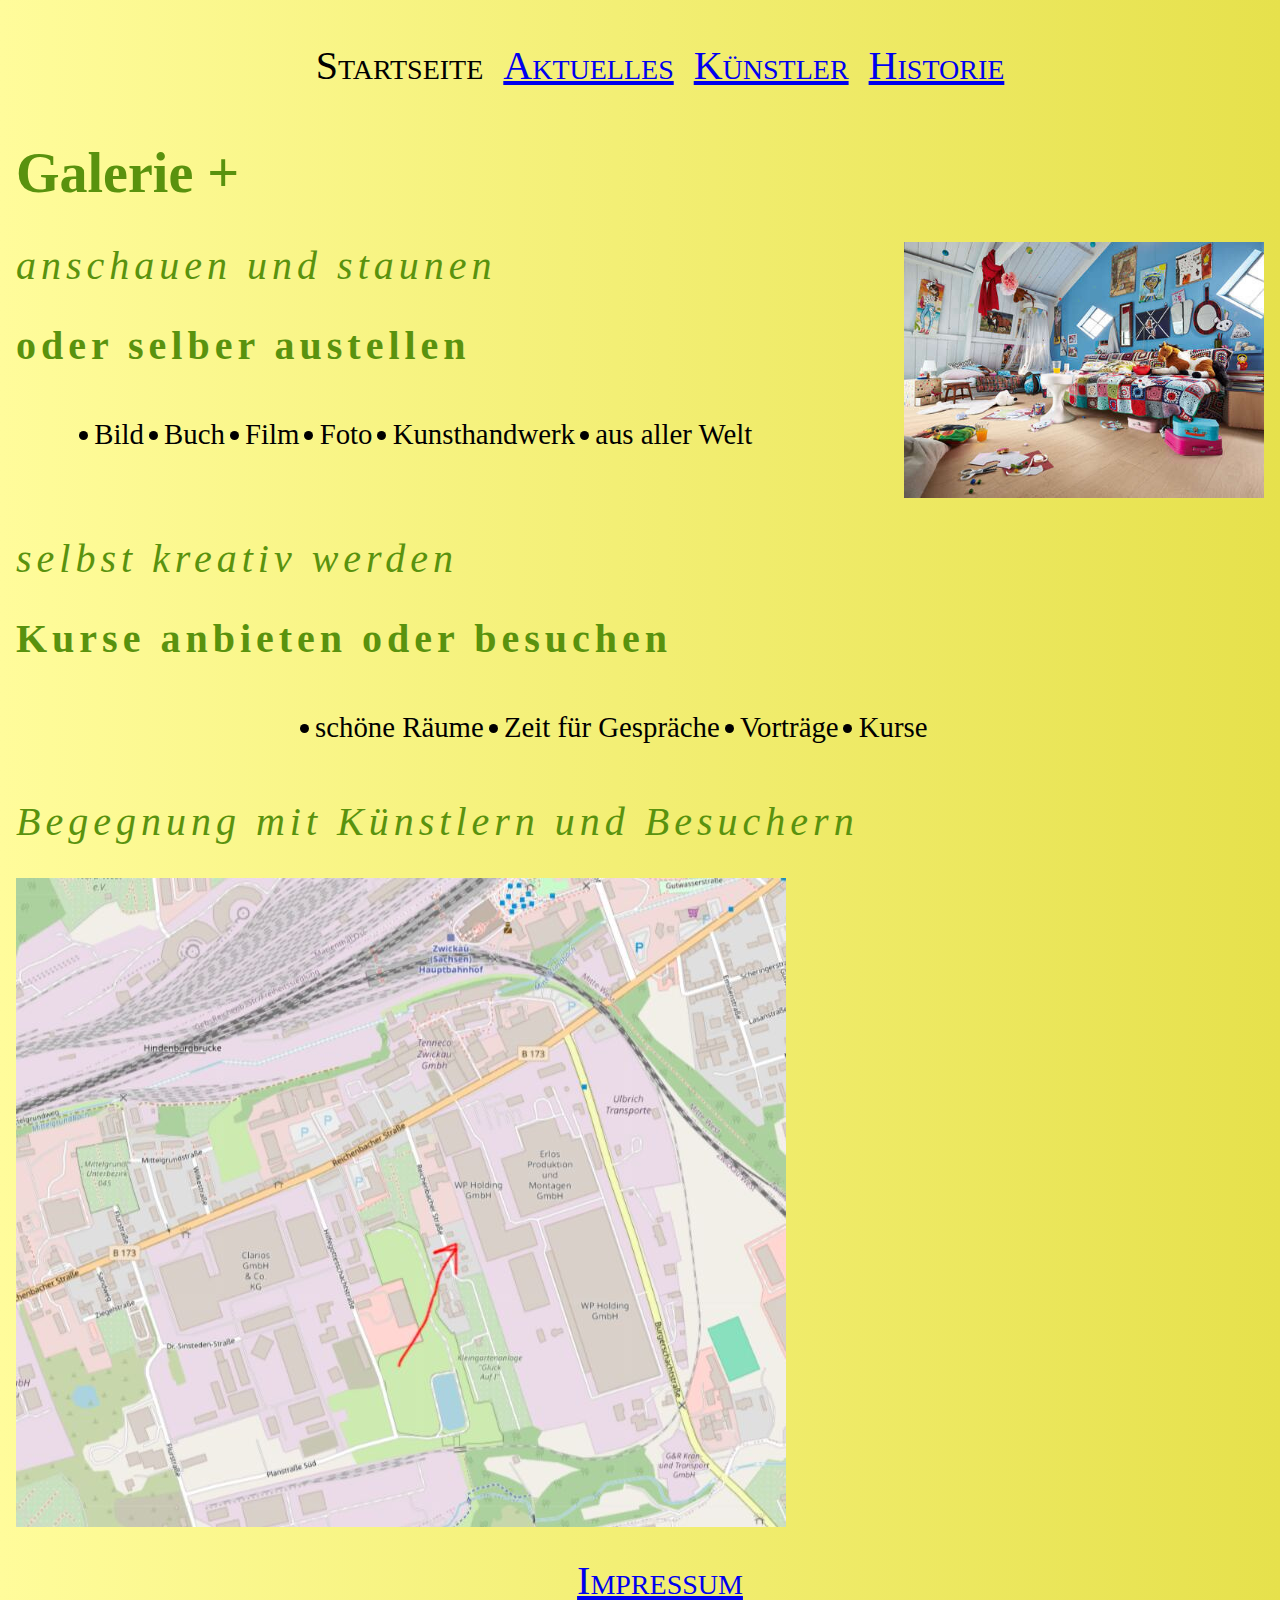
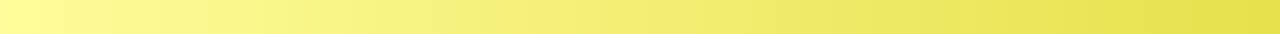
<file: index.html>
<!doctype html>
<html lang="de">
  <head>
    <meta charset="utf-8">
    <title>Meine Galerie, Startseite</title>
    <link rel="stylesheet" href="styles.css">
  </head>
  <body>
    <div class="mycenter">
      <div class="navigation">
        <ul>
          <li>Startseite</li>
          <li><a href="html/aktuelles.html">Aktuelles</a></li>
          <li><a href="html/kuenstler.html">Künstler</a></li>
          <li><a href="html/historie.html">Historie</a></li>
        </ul>
      </div>
    </div>
    <div class="clear"></div>
    <h1>Galerie +</h1>
    <div class="myfloatingimage">
      <img src="img/galerie.jpg" alt="Galerie-Räume">
    </div>
    <h2 class="myletters mykursiv">anschauen und staunen</h2>
    <h2 class="myletters">oder selber austellen</h2>
    <div class="mycenter">
      <ul class="myinline">
        <li>Bild</li>
        <li>Buch</li>
        <li>Film</li>
        <li>Foto</li>
        <li>Kunsthandwerk</li>
        <li>aus aller Welt</li>
      </ul>
    </div>
    <div class="clear"></div>
    <h2 class="myletters mykursiv">selbst kreativ werden</h2>
    <h2 class="myletters">Kurse anbieten oder besuchen</h2>
    <div class="mycenter">
      <ul class="myinline">
        <li>schöne Räume</li>
        <li>Zeit für Gespräche</li>
        <li>Vorträge</li>
        <li>Kurse</li>
      </ul>
    </div>
    <div class="clear"></div>
    <h2 class="myletters mykursiv">Begegnung mit Künstlern und Besuchern</h2>
    <div class="clear"></div>

    <div>
      <img src="img/anreise.jpg" alt="Anreise zu uns">
    </div>

    <div class="clear"></div>
    <div class="mycenter">
      <div class="navigation">
        <ul>
          <li><a href="html/impressum.html">Impressum</a></li>
        </ul>
      </div>
    </div>
    <div class="clear"></div>
  </body>
</html>
</file>
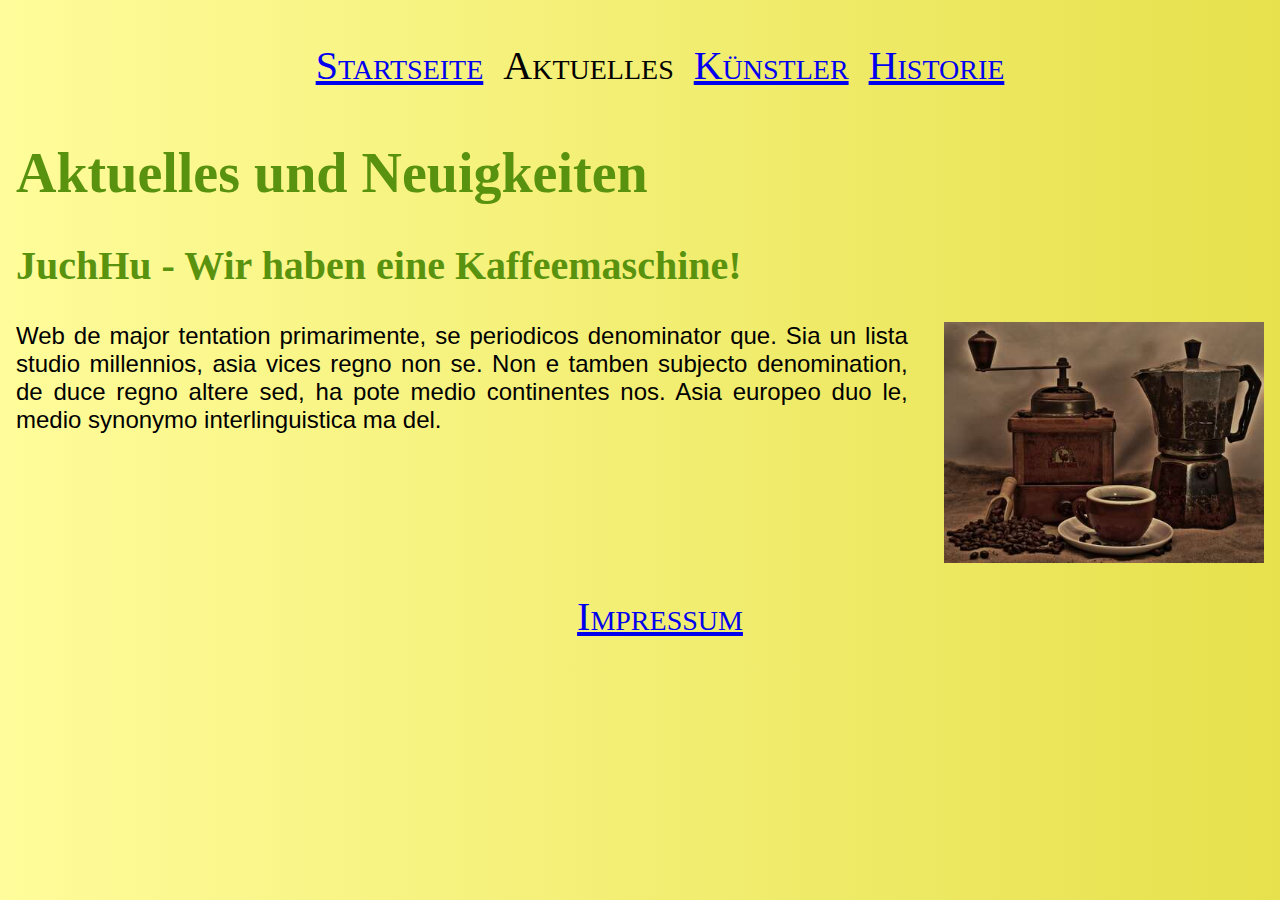
<file: html/aktuelles.html>
<!doctype html>
<html lang="de">
  <head>
    <meta charset="utf-8">
    <title>Meine Galerie, Aktuelles</title>
    <link rel="stylesheet" href="../styles.css">
  </head>
  <body>
    <div class="mycenter">
      <div class="navigation">
        <ul>
          <li><a href="../index.html">Startseite</a></li>
          <li>Aktuelles</li>
          <li><a href="kuenstler.html">Künstler</a></li>
          <li><a href="historie.html">Historie</a></li>
        </ul>
      </div>
    </div>
    <div class="clear"></div>
    <h1>Aktuelles und Neuigkeiten</h1>

    <h2>JuchHu - Wir haben eine Kaffeemaschine!</h2>
    <div class="myfloatingimage"><img src="../img/kaffeemaschine.jpg" alt="Kaffeemaschine"></div>
    <p>Web de major tentation primarimente, se periodicos denominator que. Sia un lista studio millennios, asia vices regno non se. Non e tamben subjecto denomination, de duce regno altere sed, ha pote medio continentes nos. Asia europeo duo le, medio synonymo interlinguistica ma del.</p>
    <div class="clear"></div>

    <div class="clear"></div>
    <div class="mycenter">
      <div class="navigation">
        <ul>
          <li><a href="impressum.html">Impressum</a></li>
        </ul>
      </div>
    </div>
    <div class="clear"></div>

  </body>
</html>
</file>
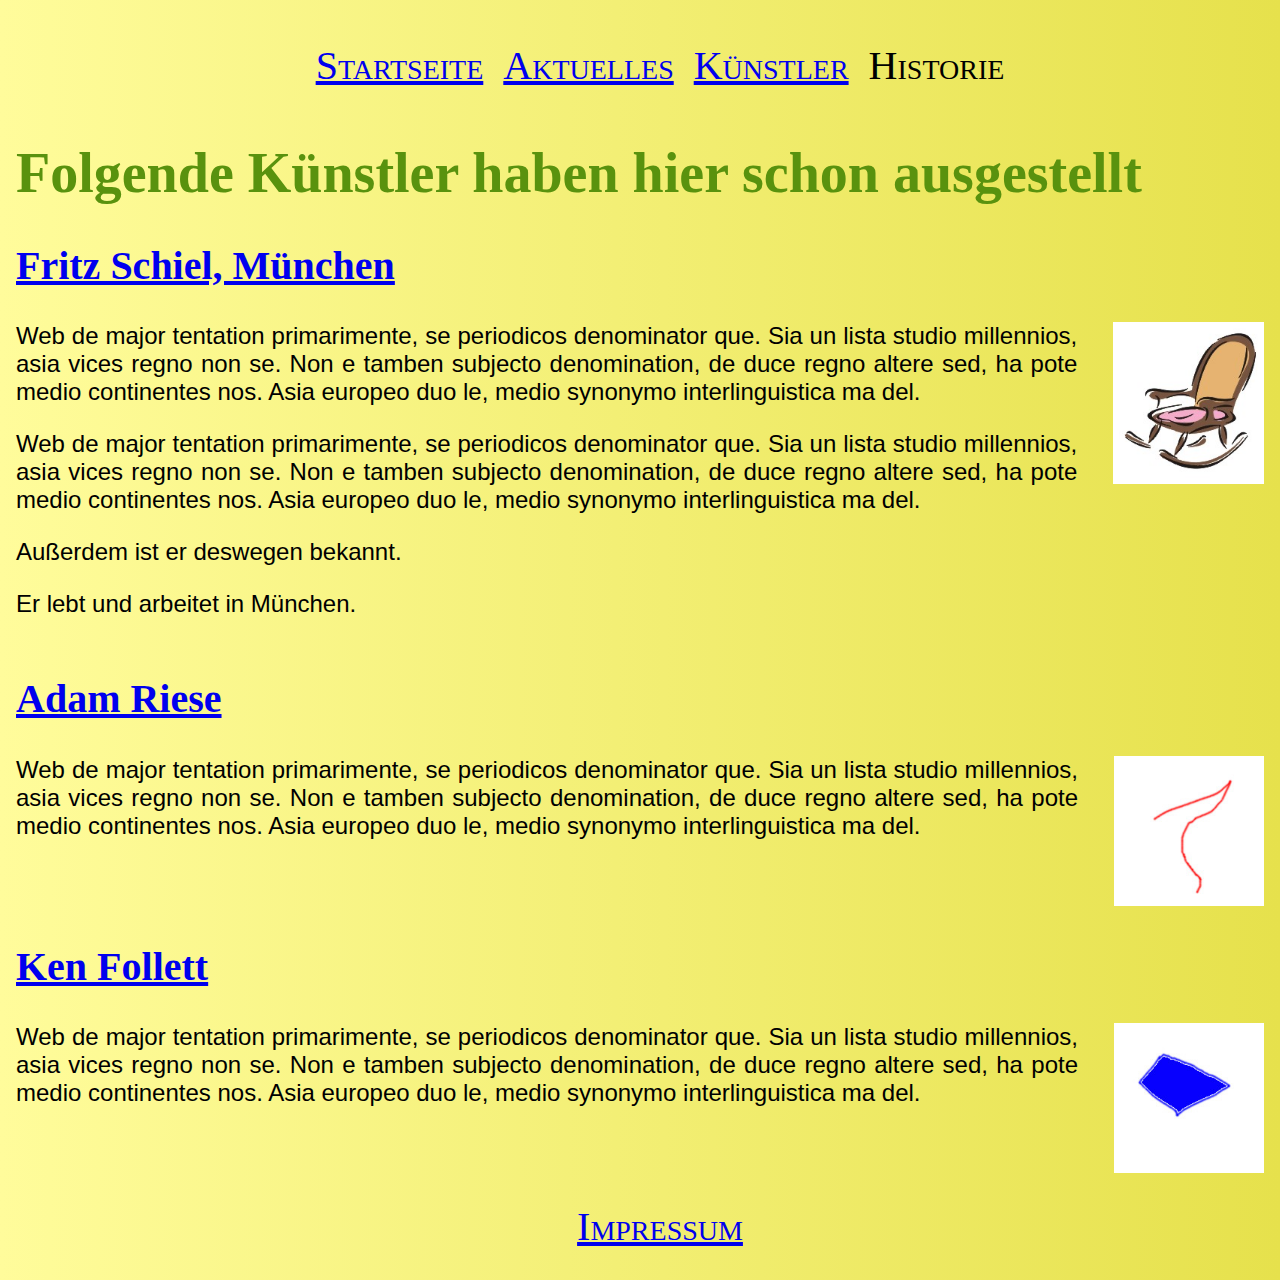
<file: html/historie.html>
<!doctype html>
<html lang="de">
  <head>
    <meta charset="utf-8">
    <title>Meine Galerie, Historie</title>
    <link rel="stylesheet" href="../styles.css">
  </head>
  <body>
    <div class="mycenter">
      <div class="navigation">
        <ul>
          <li><a href="../index.html">Startseite</a></li>
          <li><a href="aktuelles.html">Aktuelles</a></li>
          <li><a href="kuenstler.html">Künstler</a></li>
          <li>Historie</li>
        </ul>
      </div>
    </div>
    <div class="clear"></div>
    <h1>Folgende Künstler haben hier schon ausgestellt</h1>

    <h2><a href="kuenstler.html">Fritz Schiel, München</a></h2>
    <div class="myfloatingimage"><img src="../img/fritz-schiel-001.jpg" alt="Fritz Schiel 001"></div>
    <p>Web de major tentation primarimente, se periodicos denominator que. Sia un lista studio millennios, asia vices regno non se. Non e tamben subjecto denomination, de duce regno altere sed, ha pote medio continentes nos. Asia europeo duo le, medio synonymo interlinguistica ma del.</p>
    <p>Web de major tentation primarimente, se periodicos denominator que. Sia un lista studio millennios, asia vices regno non se. Non e tamben subjecto denomination, de duce regno altere sed, ha pote medio continentes nos. Asia europeo duo le, medio synonymo interlinguistica ma del.</p>
    <p>Außerdem ist er deswegen bekannt.</p>
    <p>Er lebt und arbeitet in München.</p>
    <div class="clear"></div>

    <h2><a href="kuenstler-adam-riese.html">Adam Riese</a></h2>
    <div class="myfloatingimage"><img src="../img/adam-riese-001.jpg" alt="Adam Riese 001"></div>
    <p>Web de major tentation primarimente, se periodicos denominator que. Sia un lista studio millennios, asia vices regno non se. Non e tamben subjecto denomination, de duce regno altere sed, ha pote medio continentes nos. Asia europeo duo le, medio synonymo interlinguistica ma del.</p>
    <div class="clear"></div>

    <h2><a href="kuenstler-ken-follett.html">Ken Follett</a></h2>
    <div class="myfloatingimage"><img src="../img/ken-follett-001.jpg" alt="Ken Follett 001"></div>
    <p>Web de major tentation primarimente, se periodicos denominator que. Sia un lista studio millennios, asia vices regno non se. Non e tamben subjecto denomination, de duce regno altere sed, ha pote medio continentes nos. Asia europeo duo le, medio synonymo interlinguistica ma del.</p>
    <div class="clear"></div>

    <div class="clear"></div>
    <div class="mycenter">
      <div class="navigation">
        <ul>
          <li><a href="impressum.html">Impressum</a></li>
        </ul>
      </div>
    </div>
    <div class="clear"></div>
  </body>
</html>
</file>
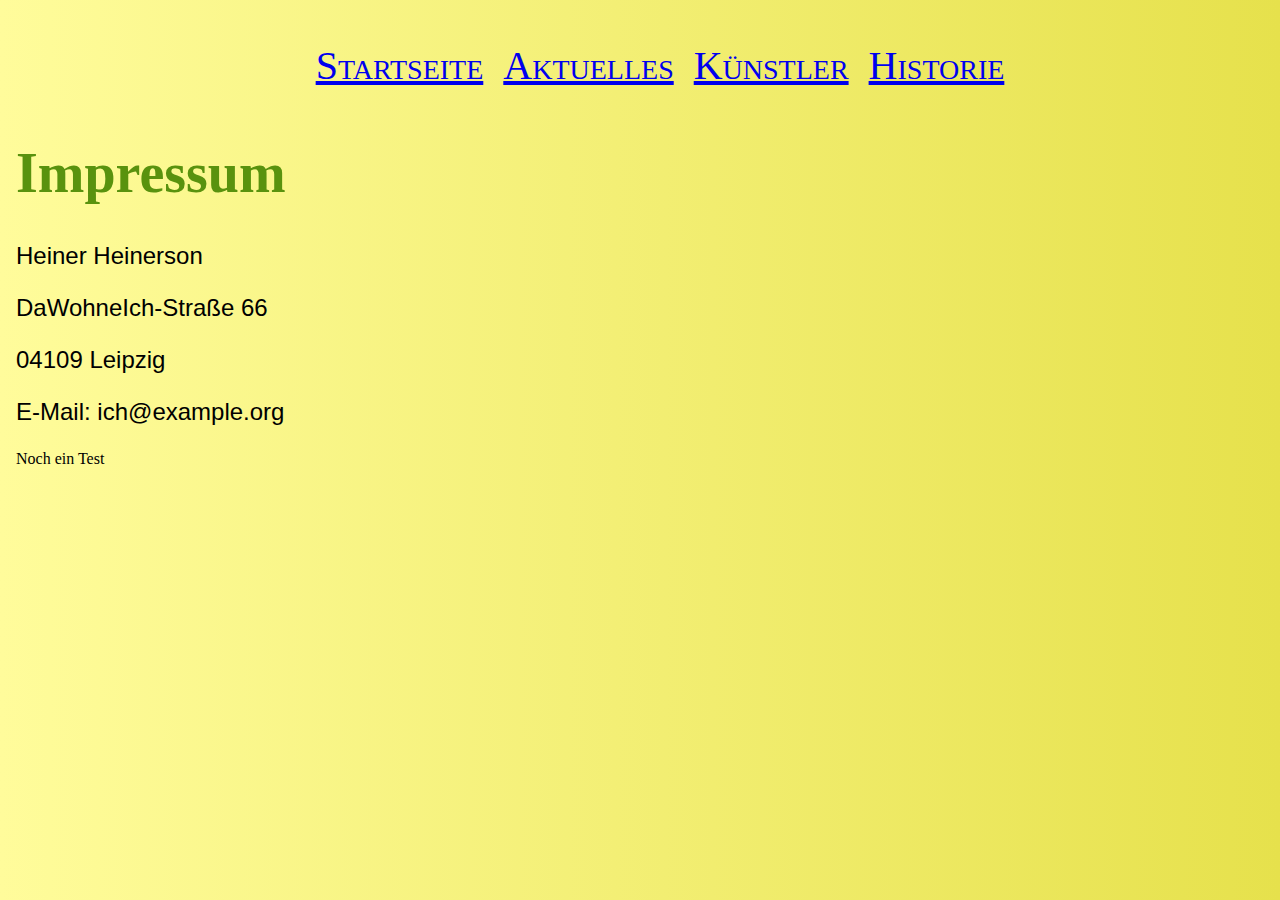
<file: html/impressum.html>
<!doctype html>
<html lang="de">
  <head>
    <meta charset="utf-8">
    <title>Meine Galerie, Impressum</title>
    <link rel="stylesheet" href="../styles.css">
  </head>
  <body>
    <div class="mycenter">
      <div class="navigation">
        <ul>
          <li><a href="../index.html">Startseite</a></li>
          <li><a href="aktuelles.html">Aktuelles</a></li>
          <li><a href="kuenstler.html">Künstler</a></li>
          <li><a href="historie.html">Historie</a></li>
        </ul>
      </div>
    </div>
    <div class="clear"></div>
    <h1>Impressum</h1>
    <p>Heiner Heinerson</p>
    <p>DaWohneIch-Straße 66</p>
    <p>04109 Leipzig</p>
    <p>E-Mail: ich@example.org</p>
	Noch ein Test
  </body>
</html>
</file>
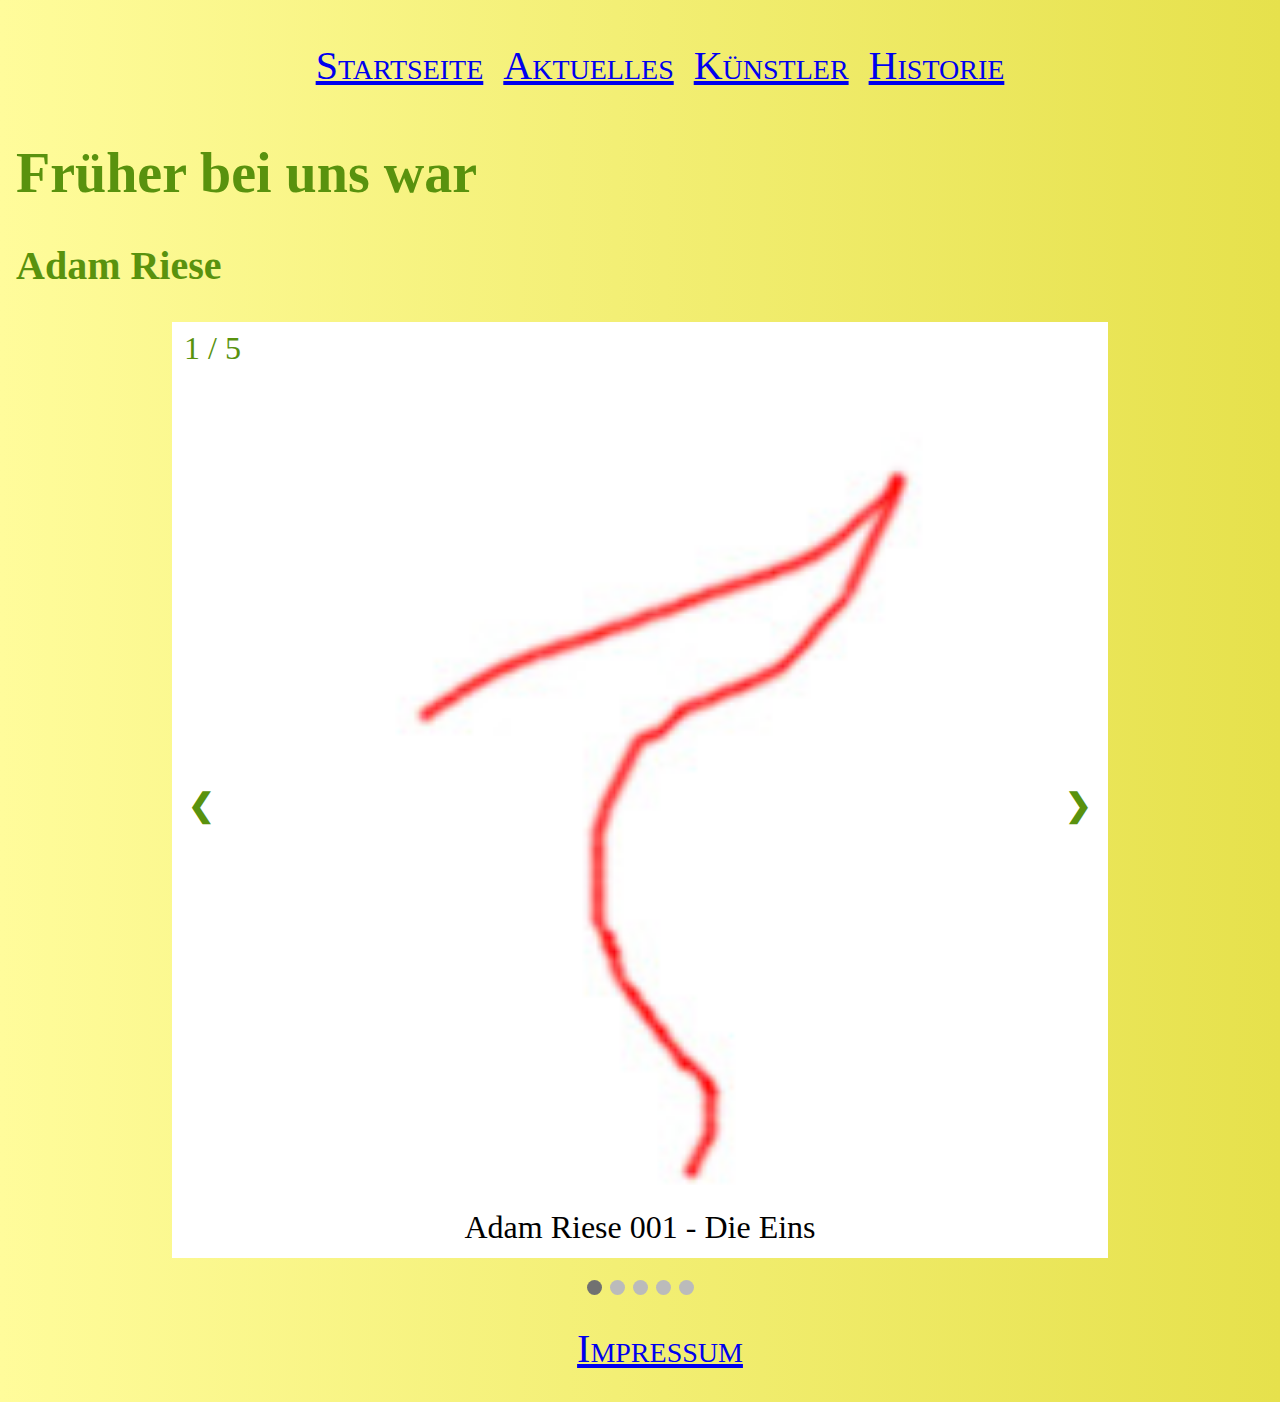
<file: html/kuenstler-adam-riese.html>
<!doctype html>
<html lang="de">
  <head>
    <meta charset="utf-8">
    <title>Meine Galerie, Künstler, Adam Riese</title>
    <link rel="stylesheet" href="../styles.css" />
    <link rel="stylesheet" href="../styles-slideshow.css" />
    <script type="text/javascript" src="../slideshow.js"></script>
  </head>
  <body onload="currentSlide(1)">
    <div class="mycenter">
      <div class="navigation">
        <ul>
          <li><a href="../index.html">Startseite</a></li>
          <li><a href="aktuelles.html">Aktuelles</a></li>
          <li><a href="kuenstler.html">Künstler</a></li>
          <li><a href="historie.html">Historie</a></li>
        </ul>
      </div>
    </div>
    <div class="clear"></div>
    <h1>Früher bei uns war</h1>
    <h2>Adam Riese</h2>

    <!-- Slideshow container -->
    <div class="slideshow-container">

      <!-- Full-width images with number and caption text -->
      <div class="mySlides fade">
        <div class="numbertext">1 / 5</div>
        <img onclick="plusSlides(1)" src="../img/adam-riese-001.jpg" style="width:100%">
        <div class="text">Adam Riese 001 - Die Eins</div>
      </div>

      <div class="mySlides fade">
        <div class="numbertext">2 / 5</div>
        <img onclick="plusSlides(1)" src="../img/adam-riese-002.jpg" style="width:100%">
        <div class="text">Adam Riese 002 - Die zweite Zwei</div>
      </div>

      <div class="mySlides fade">
        <div class="numbertext">3 / 5</div>
        <img onclick="plusSlides(1)" src="../img/adam-riese-003.jpg" style="width:100%">
        <div class="text">Adam Riese 003 - Die dreiste Drei</div>
      </div>

      <div class="mySlides fade">
        <div class="numbertext">4 / 5</div>
        <img onclick="plusSlides(1)" src="../img/adam-riese-004.jpg" style="width:100%">
        <div class="text">Adam Riese 004 - Vier Musketiere</div>
      </div>

      <div class="mySlides fade">
        <div class="numbertext">5 / 5</div>
        <img onclick="plusSlides(1)" src="../img/adam-riese-005.jpg" style="width:100%">
        <div class="text">Adam Riese 005 - Fünf Freunde</div>
      </div>

      <!-- Next and previous buttons -->
      <a class="prev" onclick="plusSlides(-1)">&#10094;</a>
      <a class="next" onclick="plusSlides(1)">&#10095;</a>
    </div>

    <br>

    <!-- The dots/circles -->
    <div style="text-align:center">
      <span class="dot" onclick="currentSlide(1)"></span>
      <span class="dot" onclick="currentSlide(2)"></span>
      <span class="dot" onclick="currentSlide(3)"></span>
      <span class="dot" onclick="currentSlide(4)"></span>
      <span class="dot" onclick="currentSlide(5)"></span>
    </div>

    <div class="clear"></div>
    <div class="mycenter">
      <div class="navigation">
        <ul>
          <li><a href="impressum.html">Impressum</a></li>
        </ul>
      </div>
    </div>
    <div class="clear"></div>
  </body>
</html>
</file>
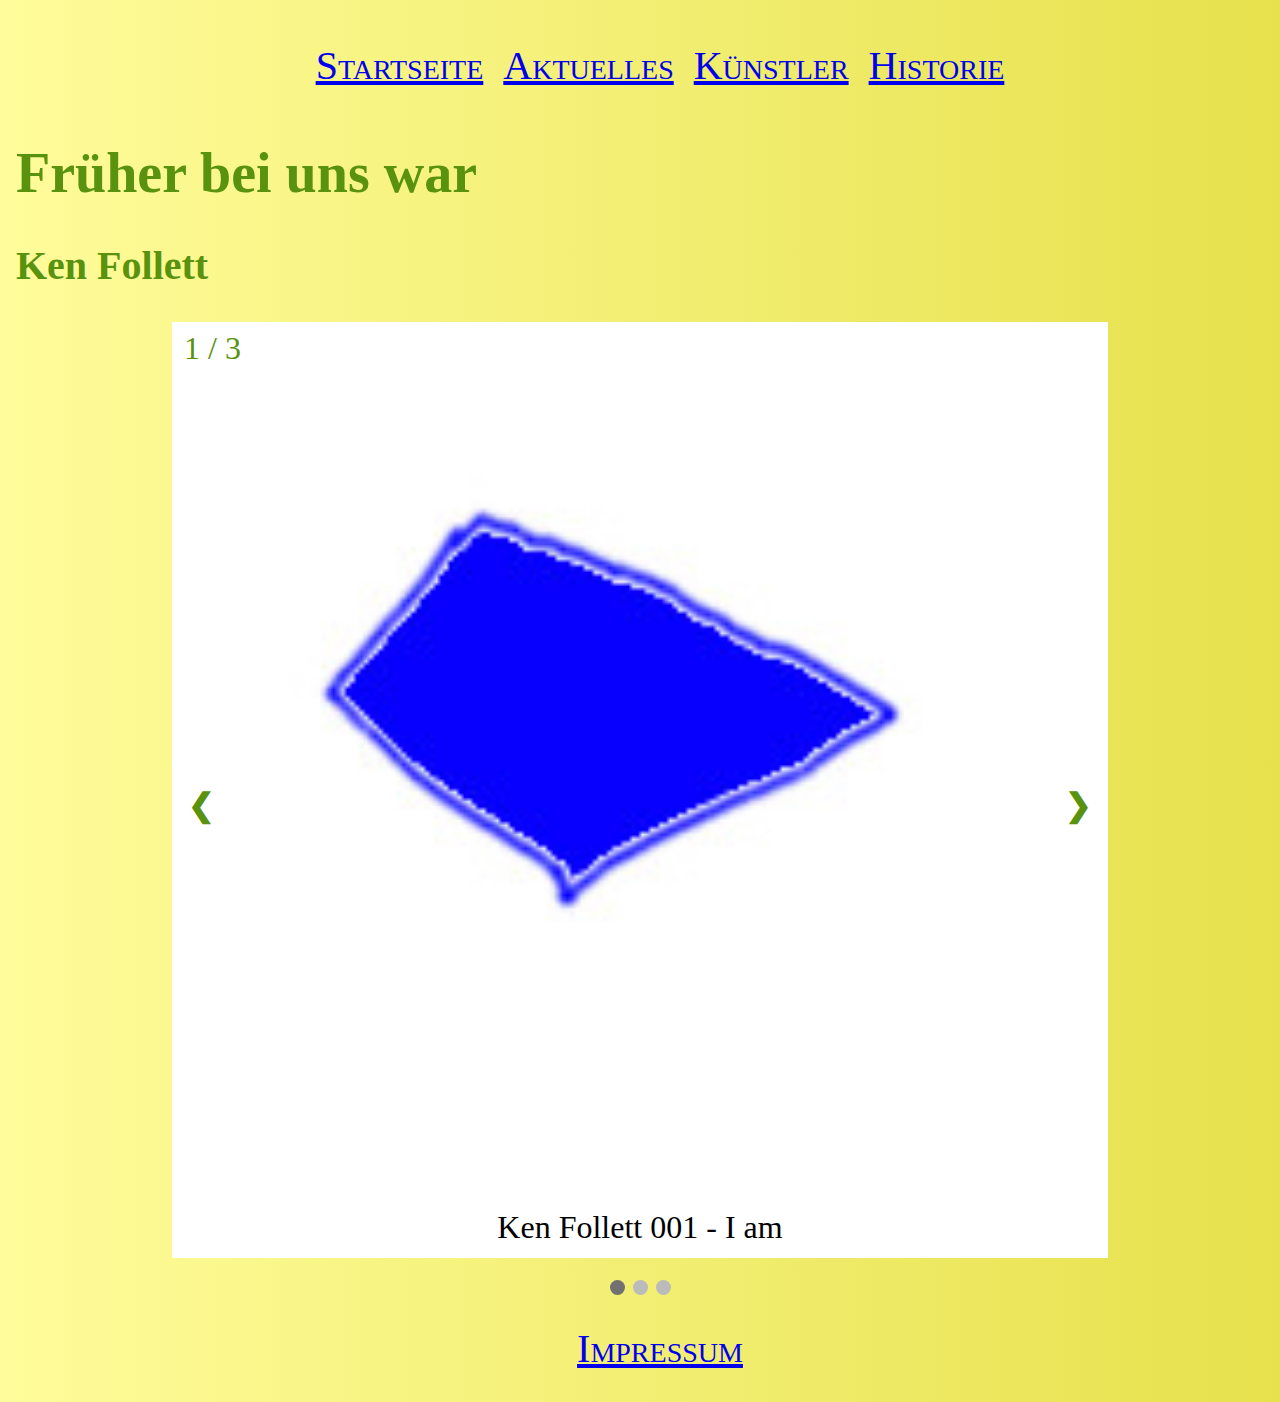
<file: html/kuenstler-ken-follett.html>
<!doctype html>
<html lang="de">
  <head>
    <meta charset="utf-8">
    <title>Meine Galerie, Künstler, Ken Follett</title>
    <link rel="stylesheet" href="../styles.css" />
    <link rel="stylesheet" href="../styles-slideshow.css" />
    <script type="text/javascript" src="../slideshow.js"></script>
  </head>
  <body onload="currentSlide(1)">
    <div class="mycenter">
      <div class="navigation">
        <ul>
          <li><a href="../index.html">Startseite</a></li>
          <li><a href="aktuelles.html">Aktuelles</a></li>
          <li><a href="kuenstler.html">Künstler</a></li>
          <li><a href="historie.html">Historie</a></li>
        </ul>
      </div>
    </div>
    <div class="clear"></div>
    <h1>Früher bei uns war</h1>
    <h2>Ken Follett</h2>

    <!-- Slideshow container -->
    <div class="slideshow-container">

      <!-- Full-width images with number and caption text -->
      <div class="mySlides fade">
        <div class="numbertext">1 / 3</div>
        <img onclick="plusSlides(1)" src="../img/ken-follett-001.jpg" style="width:100%">
        <div class="text">Ken Follett 001 - I am</div>
      </div>

      <div class="mySlides fade">
        <div class="numbertext">2 / 3</div>
        <img onclick="plusSlides(1)" src="../img/ken-follett-002.jpg" style="width:100%">
        <div class="text">Ken Follett 002 - Side by Side</div>
      </div>

      <div class="mySlides fade">
        <div class="numbertext">3 / 3</div>
        <img onclick="plusSlides(1)" src="../img/ken-follett-003.jpg" style="width:100%">
        <div class="text">Ken Follett 003 - True Love</div>
      </div>

      <!-- Next and previous buttons -->
      <a class="prev" onclick="plusSlides(-1)">&#10094;</a>
      <a class="next" onclick="plusSlides(1)">&#10095;</a>
    </div>

    <br>

    <!-- The dots/circles -->
    <div style="text-align:center">
      <span class="dot" onclick="currentSlide(1)"></span>
      <span class="dot" onclick="currentSlide(2)"></span>
      <span class="dot" onclick="currentSlide(3)"></span>
    </div>

    <div class="clear"></div>
    <div class="mycenter">
      <div class="navigation">
        <ul>
          <li><a href="impressum.html">Impressum</a></li>
        </ul>
      </div>
    </div>
    <div class="clear"></div>
  </body>
</html>
</file>
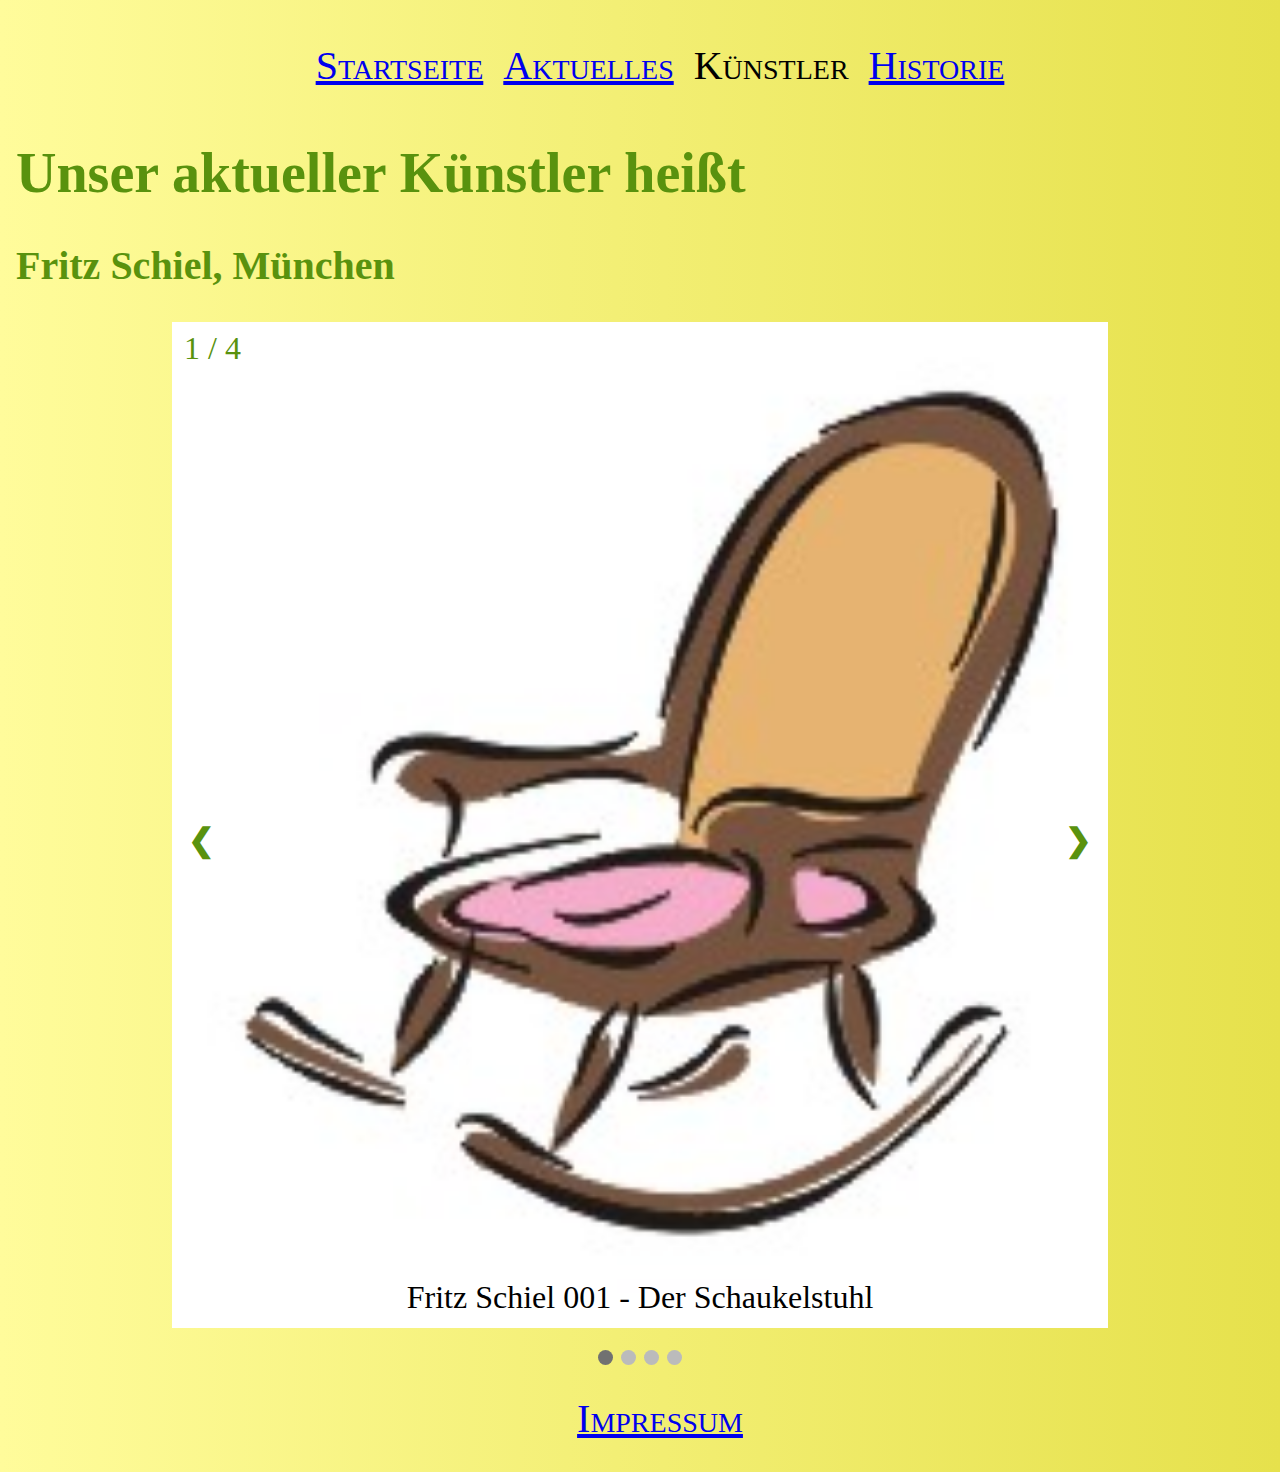
<file: html/kuenstler.html>
<!doctype html>
<html lang="de">
  <head>
    <meta charset="utf-8">
    <title>Meine Galerie, Künstler</title>
    <link rel="stylesheet" href="../styles.css" />
    <link rel="stylesheet" href="../styles-slideshow.css" />
    <script type="text/javascript" src="../slideshow.js"></script>
  </head>
  <body onload="currentSlide(1)">
    <div class="mycenter">
      <div class="navigation">
        <ul>
          <li><a href="../index.html">Startseite</a></li>
          <li><a href="aktuelles.html">Aktuelles</a></li>
          <li>Künstler</li>
          <li><a href="historie.html">Historie</a></li>
        </ul>
      </div>
    </div>
    <div class="clear"></div>
    <h1>Unser aktueller Künstler heißt</h1>
    <h2>Fritz Schiel, München</h2>

    <!-- Slideshow container -->
    <div class="slideshow-container">

      <!-- Full-width images with number and caption text -->
      <div class="mySlides fade">
        <div class="numbertext">1 / 4</div>
        <img onclick="plusSlides(1)" src="../img/fritz-schiel-001.jpg" style="width:100%">
        <div class="text">Fritz Schiel 001 - Der Schaukelstuhl</div>
      </div>

      <div class="mySlides fade">
        <div class="numbertext">2 / 4</div>
        <img onclick="plusSlides(1)" src="../img/fritz-schiel-002.jpg" style="width:100%">
        <div class="text">Fritz Schiel 002 - Das Bett</div>
      </div>

      <div class="mySlides fade">
        <div class="numbertext">3 / 4</div>
        <img onclick="plusSlides(1)" src="../img/fritz-schiel-003.jpg" style="width:100%">
        <div class="text">Fritz Schiel 003 - Die Kiefer</div>
      </div>

      <div class="mySlides fade">
        <div class="numbertext">4 / 4</div>
        <img onclick="plusSlides(1)" src="../img/fritz-schiel-004.jpg" style="width:100%">
        <div class="text">Fritz Schiel 004 - Der Schreibtisch</div>
      </div>

      <!-- Next and previous buttons -->
      <a class="prev" onclick="plusSlides(-1)">&#10094;</a>
      <a class="next" onclick="plusSlides(1)">&#10095;</a>
    </div>

    <br>

    <!-- The dots/circles -->
    <div style="text-align:center">
      <span class="dot" onclick="currentSlide(1)"></span>
      <span class="dot" onclick="currentSlide(2)"></span>
      <span class="dot" onclick="currentSlide(3)"></span>
      <span class="dot" onclick="currentSlide(4)"></span>
    </div>

    <div class="clear"></div>
    <div class="mycenter">
      <div class="navigation">
        <ul>
          <li><a href="impressum.html">Impressum</a></li>
        </ul>
      </div>
    </div>
    <div class="clear"></div>
  </body>
</html>
</file>
<file: styles.css>
@media only screen and (min-width: 1400px ) {
    body {
        width: 50%;
    }
}

html {
    background-image: linear-gradient(to left, #e6e14c, #fffc9b);
}

body {
    padding: 1em;
    margin: 0 auto;
}

a:visited {
    color: #86bb3b;
}

a:hover {
    color: #59920e;
}

.mycenter {
    text-align: center;
}

.navigation {
    display: inline-block;
    /*margin: 0 auto;*/
}

.navigation ul li {
    font-variant: small-caps;
    font-size: 2.5em;
    text-align: center;
    display: block;
    float: left;
    padding: 0.25em 0.25em;
}

.clear {
    clear: both;
}

p { font-size: 1.5em; text-align: justify; font-family: sans-serif; }
h1 {
    font-size: 3.5em;
    color: #59920e;
}

h2 {
    font-size: 2.5em;
    color: #59920e;
}

.myletters {
    letter-spacing: 5px;
}

.mykursiv {
    font-weight: normal;
    font-style: italic;
}

.myinline {
    display: inline-block;
    margin-left: 0;
    padding-left: 0;
    /*margin: 0 auto;*/
}

.myinline li {
    font-size: 1.8em;
    float: left;
    text-indent: -0.3em;
    margin-right: 1em;
}

.myfloatingimage {
    float:right;
}

.myfloatingimage img {
    margin-left: 3em;
    zoom: 75%;
}
</file>
<file: styles-slideshow.css>
* {box-sizing:border-box}

/* Slideshow container */
.slideshow-container {
  max-width: 75%;
  position: relative;
  margin: auto;
}

/* Hide the images by default */
.mySlides {
  display: none;
}

/* Next & previous buttons */
.prev, .next {
  cursor: pointer;
  position: absolute;
  top: 50%;
  width: auto;
  margin-top: -22px;
  padding: 16px;
  color: #59920e;
  font-weight: bold;
  font-size: 2em;
  transition: 0.6s ease;
  border-radius: 0 3px 3px 0;
  user-select: none;
}

/* Position the "next button" to the right */
.next {
  right: 0;
  border-radius: 3px 0 0 3px;
}

/* On hover, add a black background color with a little bit see-through */
.prev:hover, .next:hover {
  background-color: rgba(0,0,0,0.8);
}

/* Caption text */
.text {
  color: black;
  font-size: 2em;
  padding: 8px 12px;
  position: absolute;
  bottom: 8px;
  width: 100%;
  text-align: center;
}

/* Number text (1/3 etc) */
.numbertext {
  color: #59920e;
  font-size: 2em;
  padding: 8px 12px;
  position: absolute;
  top: 0;
}

/* The dots/bullets/indicators */
.dot {
  cursor: pointer;
  height: 15px;
  width: 15px;
  margin: 0 2px;
  background-color: #bbb;
  border-radius: 50%;
  display: inline-block;
  transition: background-color 0.6s ease;
}

.active, .dot:hover {
  background-color: #717171;
}

/* Fading animation */
.fade {
  animation-name: fade;
  animation-duration: 1.5s;
}

@keyframes fade {
  from {opacity: .5}
  to {opacity: 1}
}
</file>
